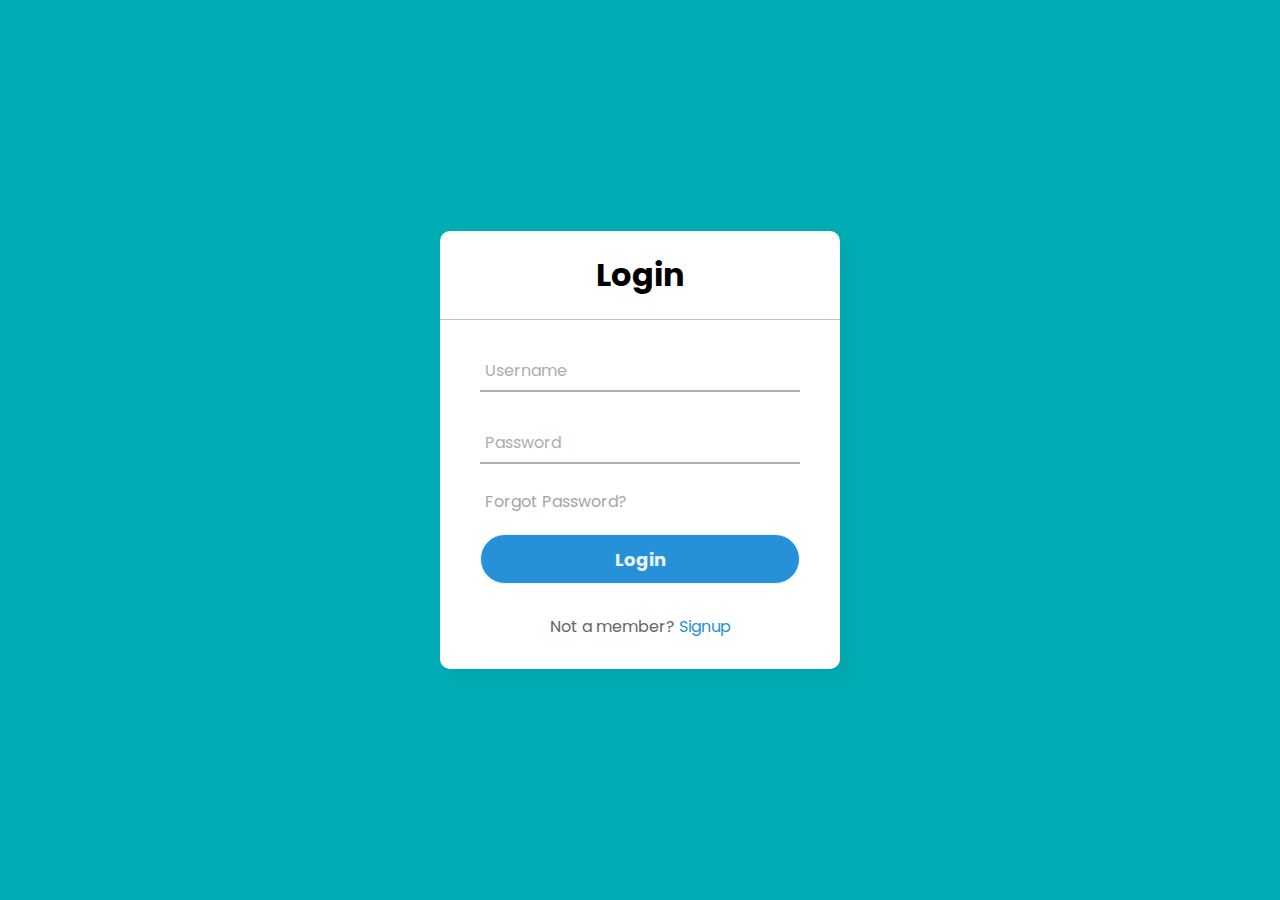
<file: login.html>
<!DOCTYPE html>

<html lang="en" dir="ltr">

<head>
    <meta charset="utf-8">
    <title>Login page</title>
    <link rel="stylesheet" href="login.css">
    <script>
        function validateForm() {
            // Get input values
            var username = document.getElementById("username").value;
            var password = document.getElementById("password").value;

            // Set your predefined username and password
            var validUsername = "Codehunters"; // Replace with your actual username
            var validPassword = "12345"; // Replace with your actual password

            // Check if the entered credentials are valid
            if (username === validUsername && password === validPassword) {
                alert("Login successful!");

                // Redirect to the desired page (replace "dashboard.html" with your actual page)
                window.location.href = "./y-events-cards-list/dashboard.html";

                return false; // Prevent form submission (optional)
            } else {
                alert("Invalid username or password!");
                return false; // Prevent form submission
            }
        }
    </script>
</head>

<body>
    <div class="center">
        <h1>Login</h1>
        <form method="post" onsubmit="return validateForm()">
            <div class="txt_field">
                <input type="text" id="username" required>
                <span></span>
                <label>Username</label>
            </div>
            <div class="txt_field">
                <input type="password" id="password" required>
                <span></span>
                <label>Password</label>
            </div>
            <div class="pass">Forgot Password?</div>
            <input type="submit" value="Login">
            <div class="signup_link">
                Not a member? <a href="#">Signup</a>
            </div>
        </form>
    </div>
</body>

</html>
</file>
<file: login.css>
@import url('https://fonts.googleapis.com/css2?family=Noto+Sans:wght@700&family=Poppins:wght@400;500;600&display=swap');

* {
    margin: 0;
    padding: 0;
    box-sizing: border-box;
    font-family: "Poppins", sans-serif;
}

body {
    margin: 0;
    padding: 0;
    background: #00adb5;
    height: 100vh;
    overflow: hidden;
}

.center {
    position: absolute;
    top: 50%;
    left: 50%;
    transform: translate(-50%, -50%);
    width: 400px;
    background: white;
    border-radius: 10px;
    box-shadow: 10px 10px 15px rgba(0, 0, 0, 0.05);
}

.center h1 {
    text-align: center;
    padding: 20px 0;
    border-bottom: 1px solid silver;
}

.center form {
    padding: 0 40px;
    box-sizing: border-box;
}

form .txt_field {
    position: relative;
    border-bottom: 2px solid #adadad;
    margin: 30px 0;
}

.txt_field input {
    width: 100%;
    padding: 0 5px;
    height: 40px;
    font-size: 16px;
    border: none;
    background: none;
    outline: none;
}

.txt_field label {
    position: absolute;
    top: 50%;
    left: 5px;
    color: #adadad;
    transform: translateY(-50%);
    font-size: 16px;
    pointer-events: none;
    transition: .5s;
}

.txt_field span::before {
    content: '';
    position: absolute;
    top: 40px;
    left: 0;
    width: 0%;
    height: 2px;
    background: #2691d9;
    transition: .5s;
}

.txt_field input:focus~label,
.txt_field input:valid~label {
    top: -5px;
    color: #2691d9;
}

.txt_field input:focus~span::before,
.txt_field input:valid~span::before {
    width: 100%;
}

.pass {
    margin: -5px 0 20px 5px;
    color: #a6a6a6;
    cursor: pointer;
}

.pass:hover {
    text-decoration: underline;
}

input[type="submit"] {
    width: 100%;
    height: 50px;
    border: 1px solid;
    background: #2691d9;
    border-radius: 25px;
    font-size: 18px;
    color: #e9f4fb;
    font-weight: 700;
    cursor: pointer;
    outline: none;
}

input[type="submit"]:hover {
    border-color: #2691d9;
    transition: .5s;
}

.signup_link {
    margin: 30px 0;
    text-align: center;
    font-size: 16px;
    color: #666666;
}

.signup_link a {
    color: #2691d9;
    text-decoration: none;
}

.signup_link a:hover {
    text-decoration: underline;
}
</file>
